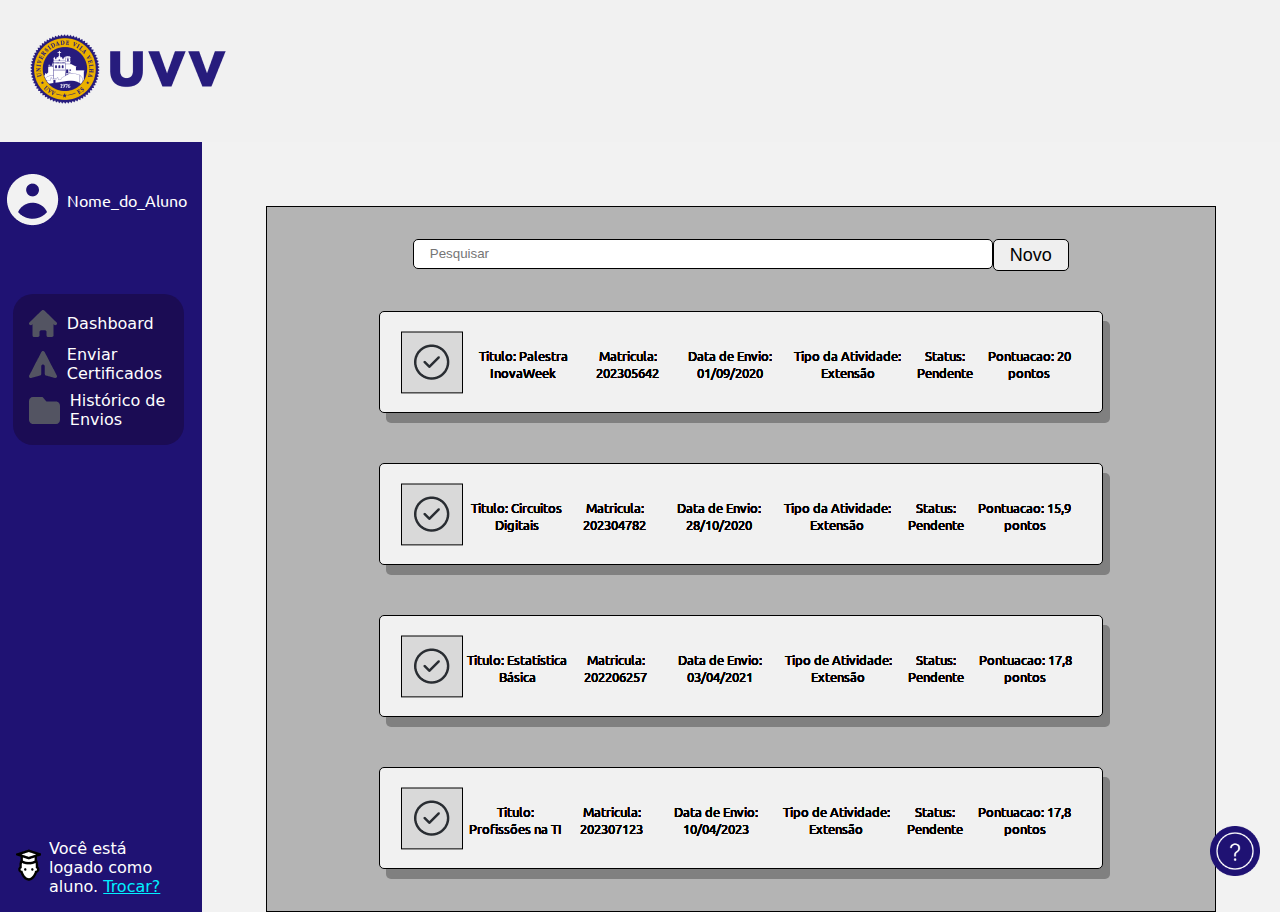
<file: index.html>
<!DOCTYPE html>
<html lang="pt-br">

<head>
    <meta charset="UTF-8">
    <meta http-equiv="X-UA-Compatible" content="IE=edge">
    <meta name="viewport" content="width=device-width, initial-scale=1.0">
    <title>Dashboard Alunos</title>
    <link rel="stylesheet" href="index.css">
</head>

<body>
    <!--Cabeçalho de Logo da UVV-->
    <header id="Cabecalho">
        <img src="logo_uvv.png" alt="LogoUVV" id="LogoUVV">
    </header>
    <main id="Mainline">

        <!--Menu lateral-->
        <nav id="BarraLateral">
            <!--Foto e nome do aluno-->
            <section id="Aluno">
                <img class="ImgFotoAluno" src="icone_aluno.png" alt="Foto_Aluno">
                <p>Nome_do_Aluno</p>
            </section>

            <!--Caixa de navegação-->
            <section id="Navegacao">
                <ul>
                    <li>
                        <img src="icone_casa.png" alt="icone_casa">
                        <a class="link_navegacao" href="visualizar-certificados.html">Dashboard</a>
                    </li>

                    <li>
                        <img src="icone_enviar.png" alt="icone_enviar">
                        <a class="link_navegacao" href="enviar-certificados.html">Enviar
                            Certificados</a>
                    </li>

                    <li>
                        <img src="icone_pasta.png" alt="icone_pasta">
                        <a class="link_navegacao" href="index.html">Histórico de Envios</a>
                    </li>

                </ul>
            </section>

            <footer>
                <img src="simbolo_de_aluno.png" alt="Icone aluno">
                <p>Você está logado como aluno. <a href="dashboard-coordenador.html" id="SairConta">Trocar?</a>
                </p>
            </footer>
        </nav>
        <!--Fim do menu lateral-->

        <section id="Conteudo">


            <div id="historico">
                <header>
                    <input id="barraPesquisa" type="text" placeholder="Pesquisar">
                    <button>Novo</button>
                </header>

            </div>

        </section>

    </main>
    <div class="icon-container">
        <img src="iconeajuda.png" alt="Ícone" class="static-icon">
    </div>

    <script src="index.js"></script>
</body>

</html>
</file>
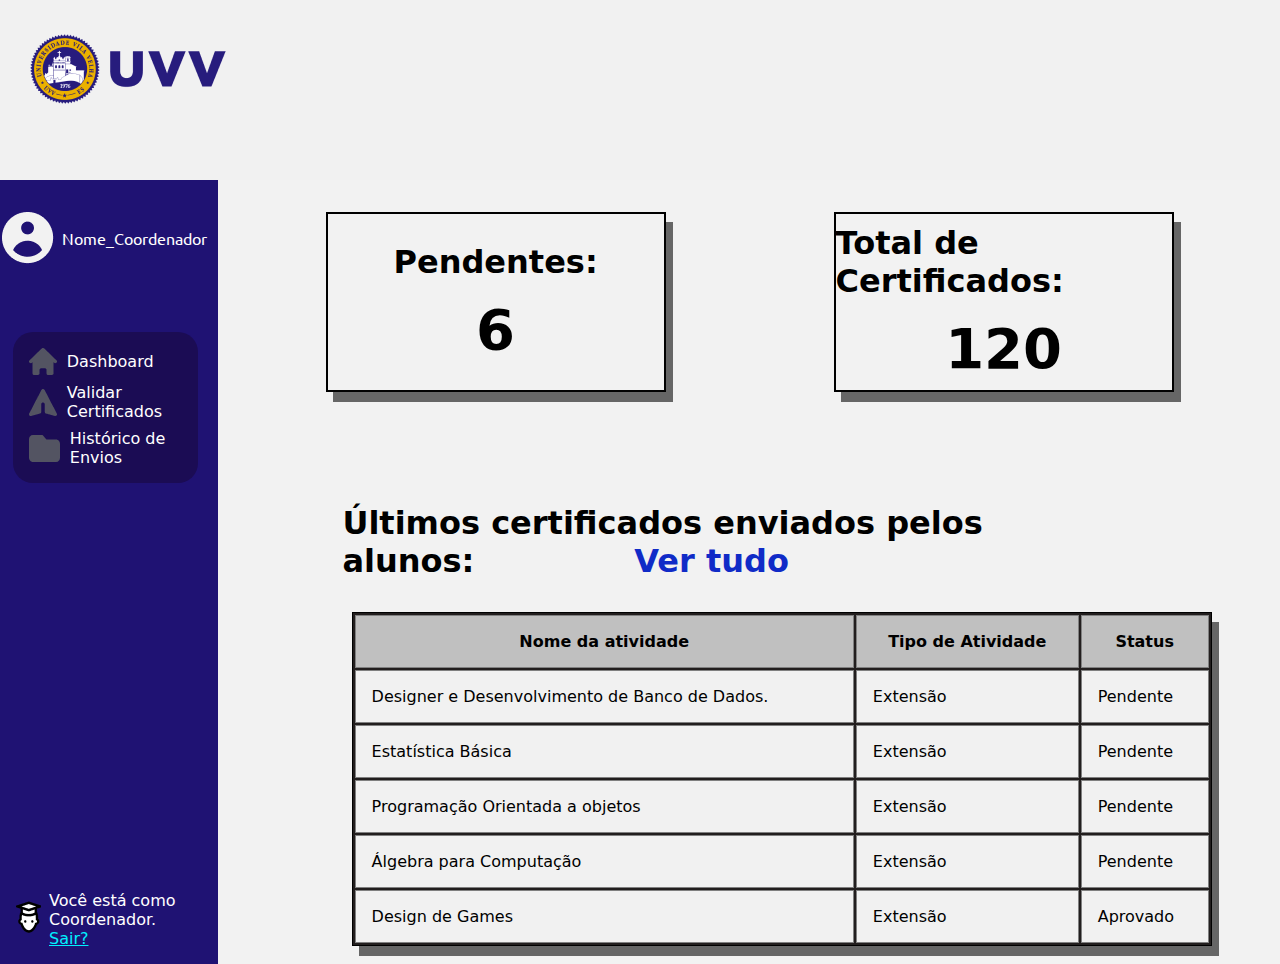
<file: dashboard-coordenador.html>
<!DOCTYPE html>
<html lang="pt-br">

<head>
    <link rel="stylesheet" href="dashboard-coordenador.css">
    <meta charset="UTF-8">
    <meta http-equiv="X-UA-Compatible" content="IE=edge">
    <meta name="viewport" content="width=device-width, initial-scale=1.0">
    <title>Dashboard/Coordenador</title>
</head>

<body>
    <!--Cabeçalho de Logo da UVV-->
    <header id="Cabecalho">
        <img src="logo_uvv.png" alt="LogoUVV" id="LogoUVV">
    </header>
    <main id="Mainline">

        <!--Menu lateral-->
        <nav id="BarraLateral">
            <!--Foto e nome do aluno-->
            <section id="Aluno">
                <img class="ImgFotoAluno" src="icone_aluno.png" alt="Foto_Coordenador">
                <p>Nome_Coordenador</p>
            </section>

            <!--Caixa de navegação-->
            <section id="Navegacao">
                <ul>
                    <li>
                        <img src="icone_casa.png" alt="icone_casa">
                        <a class="link_navegacao" href="dashboard-coordenador.html">Dashboard</a>
                    </li>

                    <li>
                        <img src="icone_enviar.png" alt="icone_enviar">
                        <a class="link_navegacao" href="validação-certificados.html">Validar
                            Certificados</a>
                    </li>

                    <li>
                        <img src="icone_pasta.png" alt="icone_pasta">
                        <a class="link_navegacao" href="histórico-envios-coordenador.html">Histórico de
                            Envios</a>

                </ul>
            </section>

            <footer>
                <img src="simbolo_de_aluno.png" alt="Icone aluno">
                <p>Você está como Coordenador. <a href="index.html" id="SairConta">Sair?</a></p>
            </footer>
        </nav>
        <!--Fim do menu lateral-->

        <section id="Conteudo">
            <section id="BlocosInfo">
                <div class="Bloco">
                    <h1 id="EstadoCertificadosMaior">Pendentes:</h1>
                    <h2>6</h2>
                </div>
                <div class="Bloco">
                    <h1 id="EstadoCertificados">Total de Certificados:</h1>
                    <h2>120</h2>
                </div>
            </section>
            <div id="DivisoriaUltimoCertificados">
                <h1 id="UltimosCertificados">Últimos certificados enviados pelos alunos:<span id="VerCertificados">Ver
                        tudo</span>
                </h1>
            </div>
            <div id="BlocoGeral">
                <table id="TabelaAtividades">
                    <tr>
                        <th>Nome da atividade</th>
                        <th>Tipo de Atividade</th>
                        <th>Status</th>
                    </tr>
                    <tr>
                        <td>Designer e Desenvolvimento de Banco de Dados.</td>
                        <td>Extensão</td>
                        <td>Pendente</td>
                    </tr>
                    <tr>
                        <td>Estatística Básica</td>
                        <td>Extensão</td>
                        <td>Pendente</td>
                    </tr>
                    <tr>
                        <td>Programação Orientada a objetos</td>
                        <td>Extensão</td>
                        <td>Pendente</td>
                    </tr>
                    <tr>
                        <td>Álgebra para Computação</td>
                        <td>Extensão</td>
                        <td>Pendente</td>
                    </tr>
                    <tr>
                        <td>Design de Games</td>
                        <td>Extensão</td>
                        <td>Aprovado</td>
                    </tr>
                </table>
            </div>
        </section>
    </main>
</body>

</html>
</file>
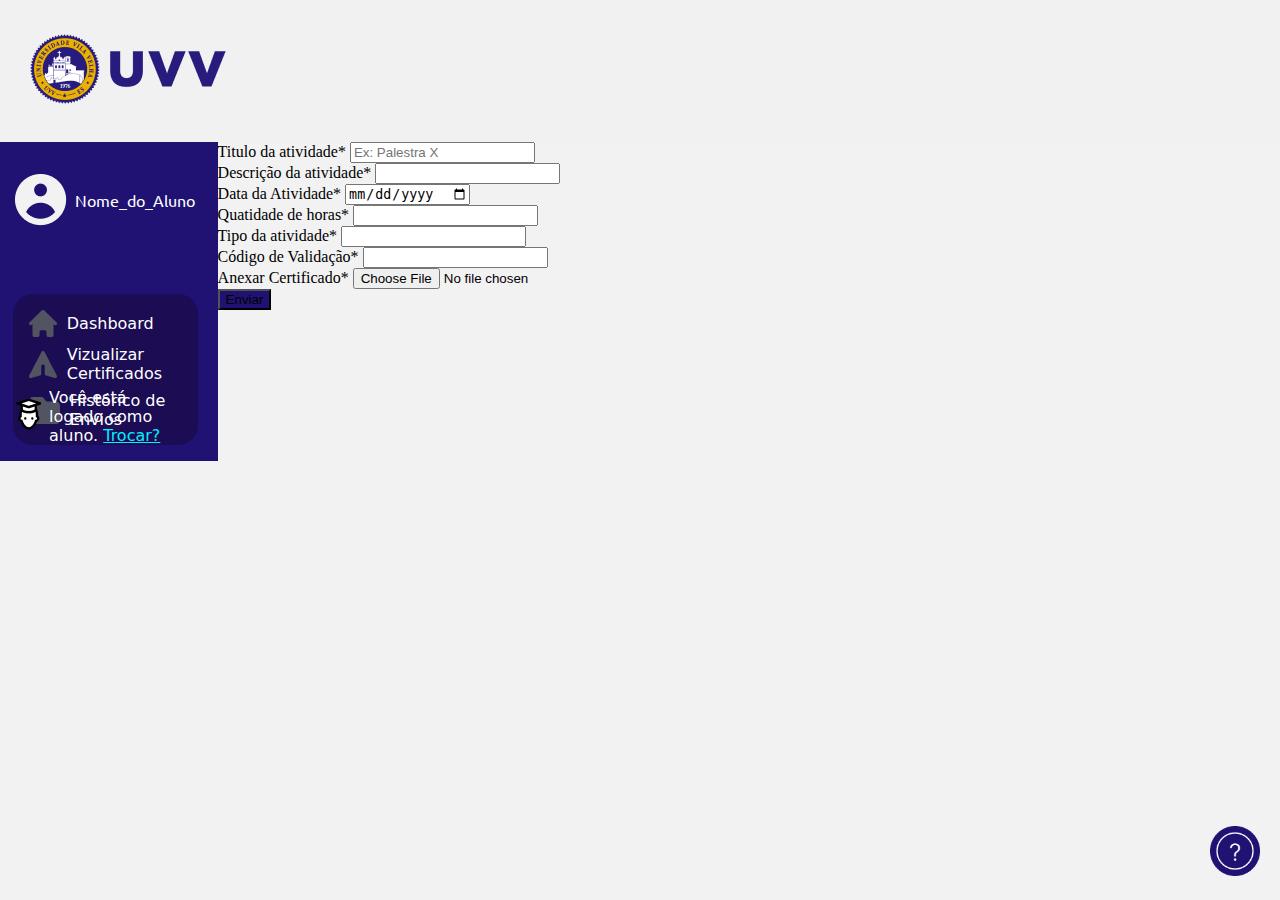
<file: enviar-certificados.html>
<!DOCTYPE html>
<html lang="pt-br">

<head>
    <meta charset="UTF-8">
    <meta http-equiv="X-UA-Compatible" content="IE=edge">
    <meta name="viewport" content="width=device-width, initial-scale=1.0">
    <link href="https://cdn.jsdelivr.net/npm/bootstrap@5.3.0/dist/css/bootstrap.min.css" rel="stylesheet"
        integrity="sha384-9ndCyUaIbzAi2FUVXJi0CjmCapSmO7SnpJef0486qhLnuZ2cdeRhO02iuK6FUUVM" crossorigin="anonymous">
    <link rel="stylesheet" href="enviar-certificados.css">
    <title>Enviar Certificados</title>
</head>

<body>
    <!DOCTYPE html>
    <html lang="pt-br">

    <body>
        <!--Cabeçalho de Logo da UVV-->
        <header id="Cabecalho">
            <img src="logo_uvv.png" alt="LogoUVV" id="LogoUVV">
        </header>
        <main id="Mainline">

            <!--Menu lateral-->
            <nav id="BarraLateral">
                <!--Foto e nome do aluno-->
                <section id="Aluno">
                    <img class="ImgFotoAluno" src="icone_aluno.png" alt="Foto_Aluno">
                    <p>Nome_do_Aluno</p>
                </section>

                <!--Caixa de navegação-->
                <section id="Navegacao">
                    <ul>
                        <li>
                            <img src="icone_casa.png" alt="icone_casa">
                            <a class="link_navegacao" href="visualizar-certificados.html">Dashboard</a>
                        </li>

                        <li>
                            <img src="icone_enviar.png" alt="icone_enviar">
                            <a class="link_navegacao" href="visualizar-certificados.html">Vizualizar
                                Certificados</a>
                        </li>

                        <li>
                            <img src="icone_pasta.png" alt="icone_pasta">
                            <a class="link_navegacao" href="index.html">Histórico de
                                Envios</a>
                        </li>

                    </ul>
                </section>

                <footer>
                    <img src="simbolo_de_aluno.png" alt="Icone aluno">
                    <p>Você está logado como aluno. <a href="dashboard-coordenador.html" id="SairConta">Trocar?</a>
                    </p>
                </footer>
            </nav>
            <!--Fim do menu lateral-->
            <section id="Conteudo">
                <section id="BlocosInfo">
                    <div class="Bloco"> </div>
                    <div class="Bloco"> </div>
                    <div class="Bloco"> </div>
                    <div class="Bloco"> </div>
                </section>
            </section>
            <form class="mx-auto p-2 shadow p-3 mb-5 bg-body-tertiary rounded w-50 p-3 "
                style="width: 500px; height: auto;" id="formId" name="form" method="POST" action="FormInputs.js">

                <div class=" mb-3" id="title">
                    <label for="inputTitle" class="form-label">Titulo da atividade*</label>
                    <input type="text" class="form-control" id="titleForm" aria-describedby="emailHelp"
                        placeholder="Ex: Palestra X" name="formInput">
                    <div id="emailHelp" class="form-text"></div>
                </div>

                <div class="mb-3" id="desc">
                    <label for="inputDesc" class="form-label">Descrição da atividade*</label>
                    <input type="text" class="form-control" id="descForm" name="formInput">
                </div>

                <div class="col-12" id="date">
                    <label for="inputAddress" class="form-label">Data da Atividade*</label>
                    <input type="date" class="form-control" id="dateForm" name="formInput">
                </div>

                <div class="col-md-6 mt-3" id="time">
                    <label for="inputCity" class="form-label">Quatidade de horas*</label>
                    <input type="number" class="form-control" id="timeForm" name="formInput">
                </div>

                <div class="col-md-4 mt-3" id="type">
                    <div class="mb-3">
                        <label for="inputType" class="form-label">Tipo da atividade*</label>
                        <input type="text" class="form-control" id="typeForm" name="formInput">
                    </div>
                </div>

                <div class="col-md-2 mt-3 mb-3" id="validation">
                    <label for="inputZip" class="form-label">Código de Validação*</label>
                    <input type="text" class="form-control" id="validationForm" name="formInput">
                </div>

                <div class="mb-3 w-50" id="file">
                    <label for="formFile" class="form-label">Anexar Certificado*</label>
                    <input class="form-control" type="file" id="fileForm" name="formInput">
                </div>

                <div id="submit">
                    <button type="submit" class="btn btn-primary border border-0 p-2 w-50 h-20 mt-5 mw-100"
                        style="background-color: #1F1273;" id="validationSubmit">Enviar</button>
                </div>
            </form>

            <script src=" https://cdn.jsdelivr.net/npm/bootstrap@5.3.0/dist/js/bootstrap.bundle.min.js"
                integrity="sha384-geWF76RCwLtnZ8qwWowPQNguL3RmwHVBC9FhGdlKrxdiJJigb/j/68SIy3Te4Bkz"
                crossorigin="anonymous">
                </script>
            <script src="enviar-certificados.js"></script>

            <div class="icon-container">
                <img src="iconeajuda.png" alt="Ícone" class="static-icon">
            </div>

    </body>

    </html>
</file>
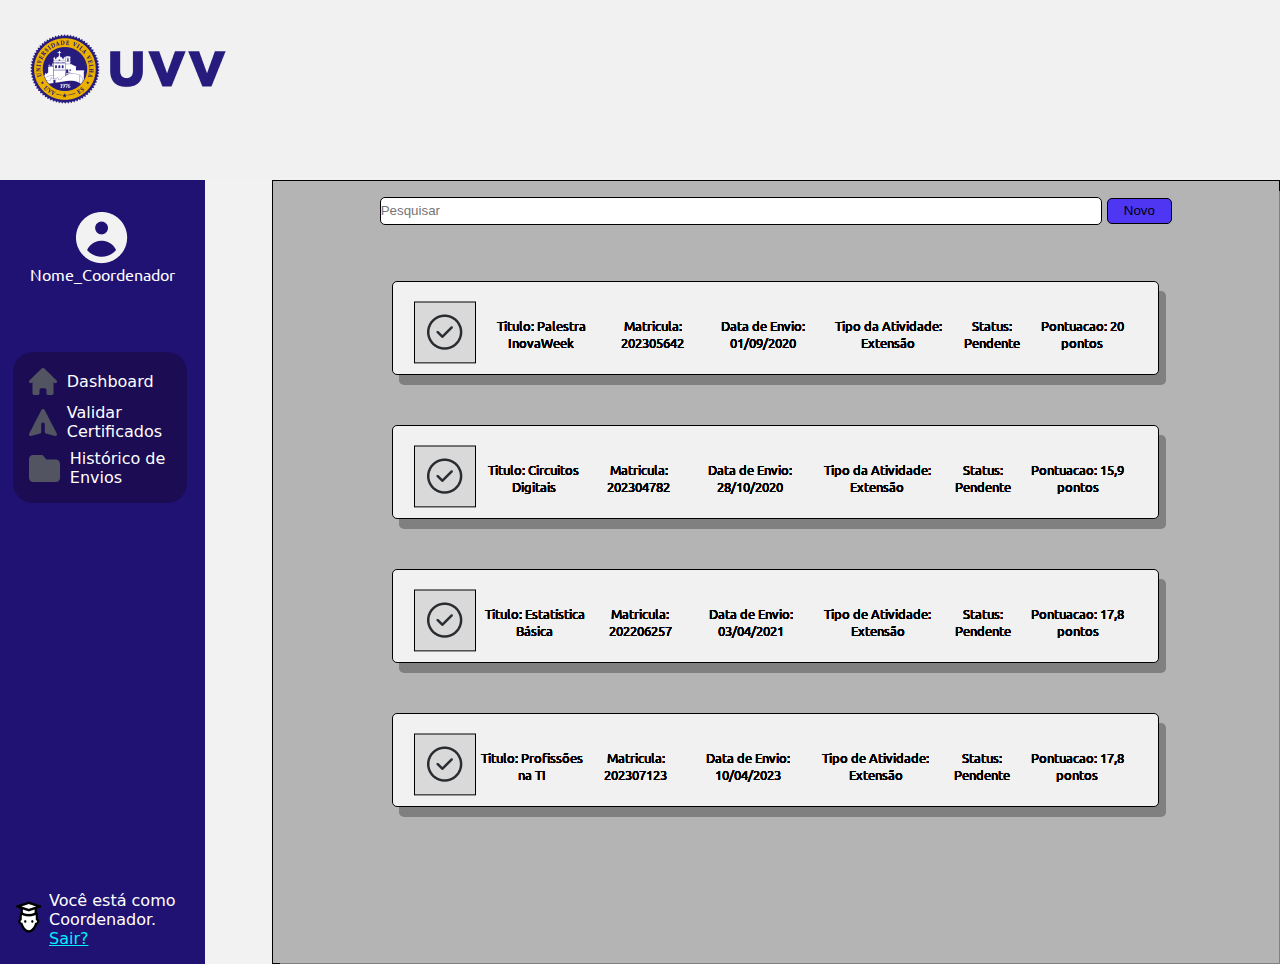
<file: histórico-envios-coordenador.html>
<!DOCTYPE html>
<html lang="pt-br">

<head>
    <meta charset="UTF-8">
    <meta http-equiv="X-UA-Compatible" content="IE=edge">
    <meta name="viewport" content="width=device-width, initial-scale=1.0">
    <title>Histórico Envios Coordenador</title>
    <link rel="stylesheet" href="histórico-envios-coordenador.css">
</head>

<body>
    <!--Cabeçalho de Logo da UVV-->
    <header id="Cabecalho">
        <img src="logo_uvv.png" alt="LogoUVV" id="LogoUVV">
    </header>
    <main id="Mainline">

        <!--Menu lateral-->
        <nav id="BarraLateral">
            <!--Foto e nome do aluno-->
            <section id="Aluno">
                <img class="ImgFotoAluno" src="icone_aluno.png" alt="Foto_Coordenador">
                <p>Nome_Coordenador</p>
            </section>

            <!--Caixa de navegação-->
            <section id="Navegacao">
                <ul>
                    <li>
                        <img src="icone_casa.png" alt="icone_casa">
                        <a class="link_navegacao" href="dashboard-coordenador.html">Dashboard</a>
                    </li>

                    <li>
                        <img src="icone_enviar.png" alt="icone_enviar">
                        <a class="link_navegacao" href="validação-certificados.html">Validar
                            Certificados</a>
                    </li>

                    <li>
                        <img src="icone_pasta.png" alt="icone_pasta">
                        <a class="link_navegacao" href="histórico-envios-coordenador.html">Histórico de
                            Envios</a>
                    </li>

                </ul>
            </section>

            <footer>
                <img src="simbolo_de_aluno.png" alt="Icone aluno">
                <p>Você está como Coordenador. <a href="index.html" id="SairConta">Sair?</a></p>
            </footer>
        </nav>
        <!--Fim do menu lateral-->

        <section id="Conteudo">
            <h1></h1>

            <div id="historico">
                <header>
                    <input id="barraPesquisa" type="text" placeholder="Pesquisar">
                    <button id="botaobarra">Novo</button>
                </header>
            </div>
        </section>

    </main>
    <script src="histórico-envios-coordenador.js"></script>
</body>

</html>
</file>
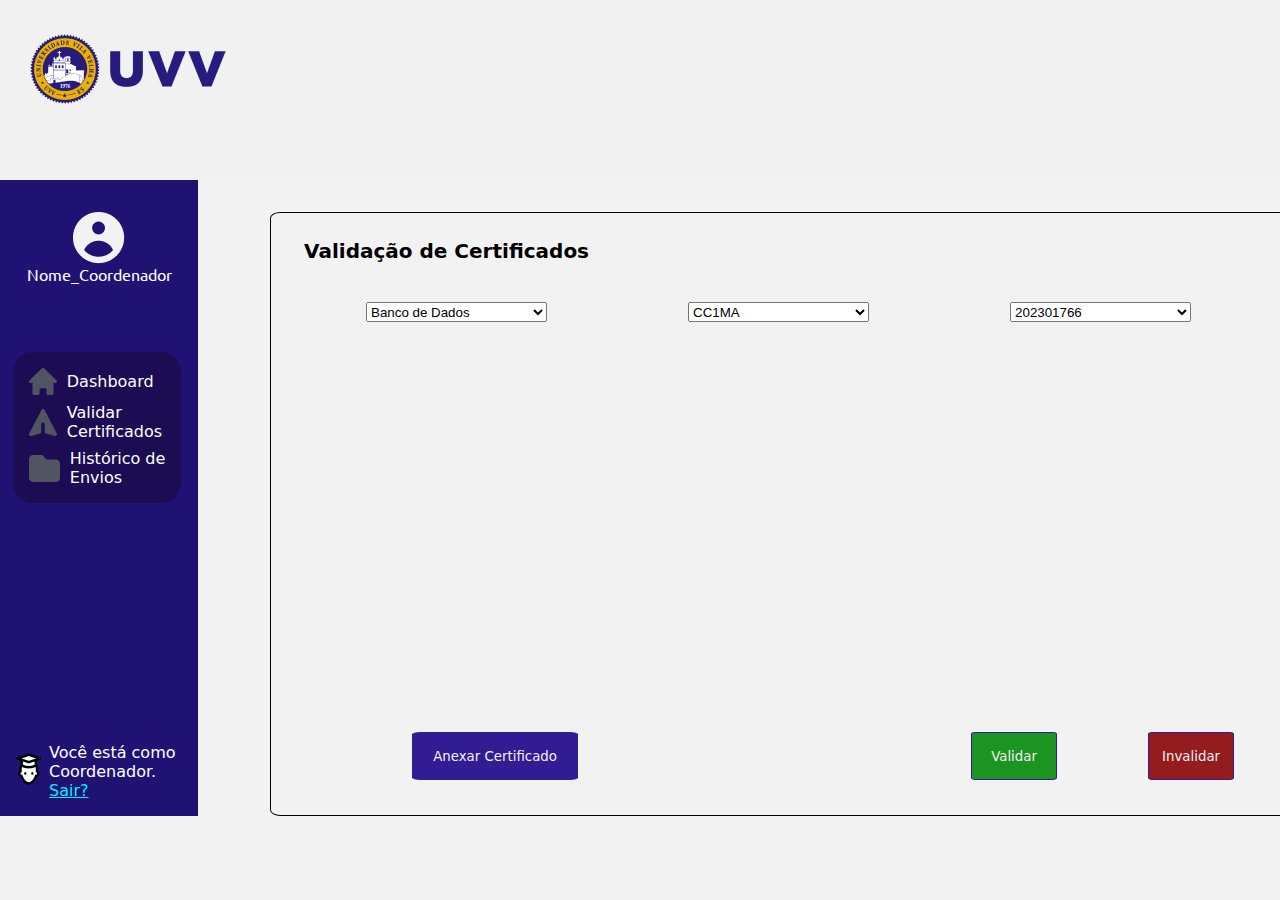
<file: validação-certificados.html>
<!DOCTYPE html>
<html lang="pt-br">

<head>
    <meta charset="UTF-8">
    <meta http-equiv="X-UA-Compatible" content="IE=edge">
    <meta name="viewport" content="width=device-width, initial-scale=1.0">
    <title>Validação Certificados</title>
    <link rel="stylesheet" href="validação-certificados.css">
</head>

<body>
    <header id="Cabecalho">
        <img src="logo_uvv.png" alt="LogoUVV" id="LogoUVV">
    </header>
    <main id="Mainline">
        <!--Menu lateral-->
        <nav id="BarraLateral">
            <!--Foto e nome do aluno-->
            <section id="Aluno">
                <img class="ImgFotoAluno" src="icone_aluno.png" alt="Foto_Aluno">
                <p>Nome_Coordenador</p>
            </section>

            <!--Caixa de navegação-->
            <section id="Navegacao">
                <ul>
                    <li>
                        <img src="icone_casa.png" alt="icone_casa">
                        <a class="link_navegacao" href="dashboard-coordenador.html">Dashboard</a>
                    </li>

                    <li>
                        <img src="icone_enviar.png" alt="icone_enviar">
                        <a class="link_navegacao" href="validação-certificados.html">Validar
                            Certificados</a>
                    </li>

                    <li>
                        <img src="icone_pasta.png" alt="icone_pasta">
                        <a class="link_navegacao" href="histórico-envios-coordenador.html">Histórico de
                            Envios</a>
                    </li>

                </ul>
            </section>

            <footer>
                <img src="simbolo_de_aluno.png" alt="Icone aluno">
                <p>Você está como Coordenador. <a href="index.html" id="SairConta">Sair?</a></p>
            </footer>
        </nav>
        <!--Fim do menu lateral-->
        <section id="Conteudo">
            <div class="BlocoGeral">
                <h1 id="Validar">Validação de Certificados</h1>
                <div>
                    <select name="Course" id="MenuSeleção"> Curso
                        <option value="DB">Banco de Dados</option>
                        <option value="CD">Circuitos Digitais</option>
                        <option value="EB">Estatística Básica</option>
                        <option value="PT">Profissões na TI</option>
                    </select>
                    <select name="Course" id="MenuSeleção"> Curso
                        <option value="MA">CC1MA</option>
                        <option value="MB">CC1MB</option>
                        <option value="MC">CC1MC</option>
                        <option value="MD">CC1MD</option>
                    </select>
                    <select name="Course" id="MenuSeleção"> Curso
                        <option value="2023">202301766</option>
                        <option value="2023">202302102</option>
                        <option value="2023">202304316</option>
                        <option value="2023">202305767</option>
                    </select>
                </div>

                <div class="Botoes">
                    <button id="BotaoAnexar">Anexar Certificado</button>
                    <button id="BotaoVerde">Validar</button>
                    <button id="BotaoVermelho">Invalidar</button>
                </div>
            </div>
        </section>
    </main>


</body>


</html>
</file>
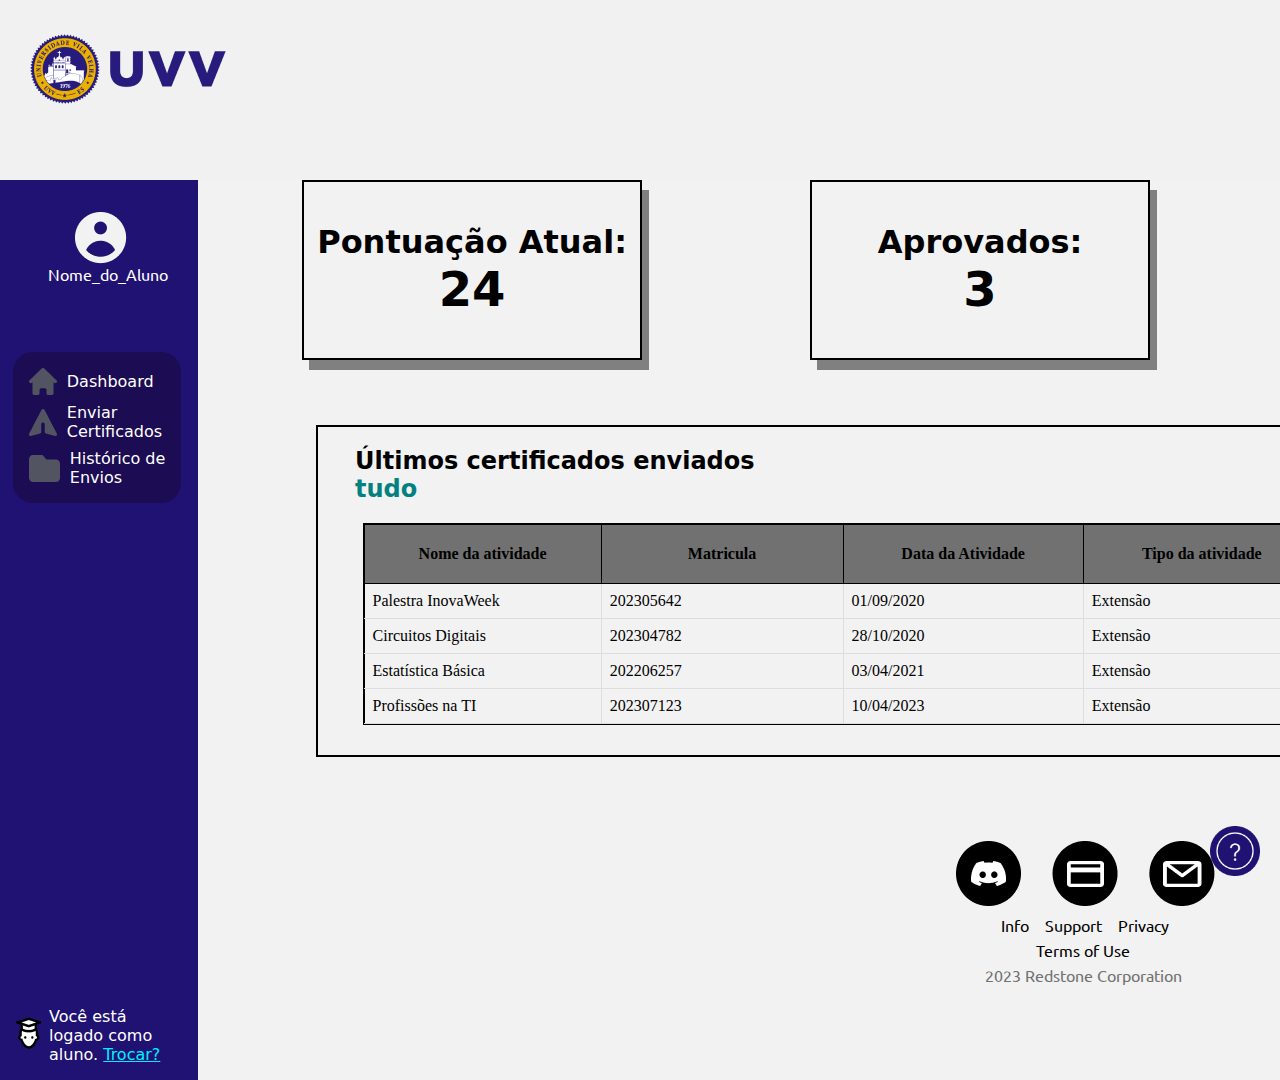
<file: visualizar-certificados.html>
<!DOCTYPE html>
<html lang="pt-br">

<head>
    <meta charset="UTF-8">
    <meta http-equiv="X-UA-Compatible" content="IE=edge">
    <meta name="viewport" content="width=device-width, initial-scale=1.0">
    <title>Vizualização de Certificados</title>
    <link rel="stylesheet" href="visualizar-certificados.css">
</head>

<body>
    <!--Cabeçalho de Logo da UVV-->
    <header id="Cabecalho">
        <img src="logo_uvv.png" alt="LogoUVV" id="LogoUVV">
    </header>
    <main id="Mainline">

        <!--Menu lateral-->
        <nav id="BarraLateral">
            <!--Foto e nome do aluno-->
            <section id="Aluno">
                <img class="ImgFotoAluno" src="icone_aluno.png" alt="Foto_Aluno">
                <p>Nome_do_Aluno</p>
            </section>

            <!--Caixa de navegação-->
            <section id="Navegacao">
                <ul>
                    <li>
                        <img src="icone_casa.png" alt="icone_casa">
                        <a class="link_navegacao" href="visualizar-certificados.html">Dashboard</a>
                    </li>

                    <li>
                        <img src="icone_enviar.png" alt="icone_enviar">
                        <a class="link_navegacao" href="enviar-certificados.html">Enviar Certificados</a>
                    </li>

                    <li>
                        <img src="icone_pasta.png" alt="icone_pasta">
                        <a class="link_navegacao" href="index.html">Histórico de Envios</a>
                    </li>

                </ul>
            </section>

            <footer>
                <img src="simbolo_de_aluno.png" alt="Icone aluno">
                <p>Você está logado como aluno. <a href="dashboard-coordenador.html" id="SairConta">Trocar?</a>
                </p>
            </footer>
        </nav>
        <!--Fim do menu lateral-->

        <section id="Conteudo">
            <section id="BlocosInfo">
                <div class="Bloco">
                    <h1 id="EstadoCertificadosMaior">Pontuação Atual:</h1>
                    <h2>24</h2>
                </div>
                <div class="Bloco">
                    <h1 id="EstadoCertificados">Aprovados:</h1>
                    <h2>3</h2>
                </div>
                <div class="Bloco">
                    <h1 id="EstadoCertificados">Pendentes:</h1>
                    <h2>1</h2>
                </div>
                <div class="Bloco">
                    <h1 id="EstadoCertificados">Reprovados:</h1>
                    <h2>2</h2>
                </div>
            </section>
            <div class="BlocoGeral">
                <h2 id="UltimosCertificados">Últimos certificados enviados<span id="VerCertificados"> <a
                            href="/Frontend/dashboard-alunos/alunos.html">Ver tudo</a></span></h2>
                <table class="tabelaCertificados" id="tabelaCertificados">
                    <tr id="tr">
                        <th>Nome da atividade</th>
                        <th>Matricula</th>
                        <th>Data da Atividade</th>
                        <th>Tipo da atividade</th>
                        <th>Status</th>
                        <th>Pontos</th>
                    </tr>
                </table>
            </div>
            <section id="Creditos">
                <div class="IconesClasse">
                    <img src="icone_discord.png" alt="discord" class="Icones">
                    <img src="icone_email.png" alt="email" class="Icones">
                    <img src="icone_mensagem.png" alt="mensagem" class="Icones">
                </div>
                <div class="LegendasSuporte">
                    <p id="Palavras_Info"> Info </p>
                    <p id="Palavras_Info"> Support </p>
                    <p id="Palavras_Info"> Privacy </p>
                </div>
                <div class="LegendasSuporte">
                    <p id="Palavras_Terms"> Terms of Use </p>
                </div>
                <div class="LegendasSuporte">
                    <p id="Palavras_Copyright"> 2023 Redstone Corporation </p>
                </div>
            </section>
            <div class="icon-container">
                <img src="iconeajuda.png" alt="Ícone" class="static-icon">
            </div>
        </section>
    </main>
    <script src="visualizar-certificados.js"></script>
</body>

</html>
</file>
<file: index.css>
/*Começo do CSS do Menu lateral*/
@import url('https://fonts.googleapis.com/css2?family=Ubuntu:wght@400;500;700&display=swap%27');
@import url('https://fonts.googleapis.com/css2?family=Roboto:wght@100&display=swap');

html,
body {
    margin: 0px;
    padding: 0px;
    background-color: #f2f2f2;
}

header#Cabecalho {
    background-color: #F1F1F1;
    width: 100%;
    height: 20%;
}

header#LogoUVV {
    width: 16rem;
    height: 8.6rem;
    margin-top: 0.18rem;
    margin-bottom: 0.18rem;
}

main#Mainline {
    display: flex;
    height: 100%;
    position: relative;
}

nav#BarraLateral {
    background-color: #1F1273;
    width: 17%;
    color: white;
    font-family: system-ui, -apple-system, BlinkMacSystemFont, 'Segoe UI', Roboto, Oxygen, Ubuntu, Cantarell, 'Open Sans', 'Helvetica Neue', sans-serif;
}

nav section#Aluno {
    display: flex;
    justify-content: center;
    align-items: center;
    text-align: center;
    margin-bottom: 4.25rem;
    display: flex;
    color: white;
    font-family: 'Ubuntu';
    flex-wrap: wrap;
    margin-top: 2rem;
}

nav section#Aluno p {
    flex-wrap: wrap;
    margin: 0.5rem;
    margin-top: 0;
    margin-bottom: 0;
}

nav section#Navegacao {
    flex-wrap: wrap;
    border-radius: 1.25rem;
    margin-left: 0.8rem;
    margin-right: 1.25rem;
    margin-bottom: 0;
    margin-top: 0;
    height: auto;
    width: 85%;
    background-color: #1B0C54;
}

nav section#Navegacao ul {
    font-family: system-ui, -apple-system, BlinkMacSystemFont, 'Segoe UI', Roboto, Oxygen, Ubuntu, Cantarell, 'Open Sans', 'Helvetica Neue', sans-serif;
    font-size: 1rem;
    list-style-type: none;
    padding: 0.5rem;
    width: 100%;
    height: 100%;
}

nav section#Navegacao ul li {
    display: flex;
    align-items: center;
    justify-content: left;
    margin: 0.5rem;
}

nav section#Navegacao ul li a {
    margin: 0;
    padding: 0;
    font-style: normal;
    color: white;
    text-decoration: none;
    margin-left: 10px;
}

nav section#Navegacao ul li a:hover {
    color: #614bee;
    text-shadow: 1px 1px;
}

nav footer {
    display: flex;
    justify-content: center;
    align-items: center;
    position: absolute;
    bottom: 0;
    width: 10rem;
    margin-left: 1rem;
}


nav footer img {
    object-fit: cover;
}

nav footer p {
    flex-wrap: wrap;
    margin-left: 0.5rem;
}

nav footer #SairConta {
    color: #00F0FF;
}

nav footer #SairConta:hover {
    cursor: pointer;
}

/*Fim do CSS lateral*/

main#Mainline section#Conteudo {
    border: 1px solid black;
    width: 80%;
    height: 100%;
    margin: 4rem;
    margin-bottom: 0;
    font-family: system-ui, -apple-system, BlinkMacSystemFont, 'Segoe UI', Roboto, Oxygen, Ubuntu, Cantarell, 'Open Sans', 'Helvetica Neue', sans-serif;
    background-color: #b4b4b4;
    padding: 2rem;
    padding-left: 0;
    padding-right: 0;
}

section#Conteudo {
    display: flex;
    align-items: center;
    justify-content: center;
}

section#Conteudo div {
    display: flex;
    flex-direction: column;
    justify-content: left;
    align-items: center;
    text-align: center;
    width: 100%;
    height: 100%;
    height: auto;
}

section#Conteudo div .certificado {
    box-shadow: 7px 10px gray;
}

section#Conteudo div header {
    display: flex;
    justify-content: space-between;
    margin: 4rem;
    margin-top: 0;
    margin-bottom: 0;
}

section#Conteudo div header input#barraPesquisa {
    width: 35rem;
    height: 1.6rem;
    border-radius: 5px;
    border: 1px solid black;
    padding-left: 1rem;
}

section#Conteudo div header button {
    font-size: large;
    height: 2rem;
    padding-left: 1rem;
    padding-right: 1rem;
    border-radius: 5px;
    border: 1px solid black;
}

section#Conteudo div header button:hover {
    background-color: #5b43fc;
    box-shadow: 1px 1px;
    cursor: pointer;
}

section#Conteudo div .certificado {
    width: 74%;
    height: 5rem;
    border: 1px solid black;
    margin-top: 40px;
    border-radius: 5px;
    background-color: #F1F1F1;
    align-items: baseline;
}

section#Conteudo div .certificado:hover {
    background-color: #777777;
    cursor: pointer;
}

section#Conteudo div img.caixas {
    padding-left: 11px;
}

section#Conteudo div#historico {
    position: relative;
}

.caixas {
    padding-top: 9px;
    padding-left: 11px;
}

.certificado {
    display: flex;
    position: relative;
    flex-direction: row;
    align-items: center;
    margin-bottom: 10px;
    font-size: small;

}

.certificado p {
    font-family: 'Ubuntu', sans-serif;
    position: absolute;
    display: flex;
    margin: 55px;
    color: #000;
    align-items: center;
    justify-content: space-between;
    left: 60px;
    margin: 15px;
    padding: 10px;
}

.certificado {
    border: 1px solid black;
    padding: 10px;
    margin-bottom: 10px;
}

.certificate-name {
    font-weight: bold;
    margin-bottom: 10px;
}

.certificate-info {
    padding-bottom: 5px;
}

hr {
    text-decoration: none;
    border: #f2f2f2;
}

.icon-container {
    position: fixed;
    bottom: 20px;
    right: 20px;
}

.static-icon {
    width: 50px;
    height: 50px;
}
</file>
<file: dashboard-coordenador.css>
/*Começo do CSS do Menu lateral*/
@import url('https://fonts.googleapis.com/css2?family=Ubuntu:wght@400;500;700&display=swap%27');
@import url('https://fonts.googleapis.com/css2?family=Roboto:wght@100&display=swap');

* {
    padding: 0;
    margin: 0;
}

html,
body {
    margin: 0px;
    padding: 0px;
    background-color: #f2f2f2;
    height: 100%;
}

header#Cabecalho {
    background-color: #F1F1F1;
    width: 100%;
    height: 20%;
}

header#LogoUVV {
    width: 16rem;
    height: 8.6rem;
    margin-top: 0.18rem;
    margin-bottom: 0.18rem;
}

main#Mainline {
    display: flex;
    height: 49rem;
    position: relative;
}

nav#BarraLateral {
    background-color: #1F1273;
    width: 17%;
    color: white;
    font-family: system-ui, -apple-system, BlinkMacSystemFont, 'Segoe UI', Roboto, Oxygen, Ubuntu, Cantarell, 'Open Sans', 'Helvetica Neue', sans-serif;
}

nav section#Aluno {
    display: flex;
    justify-content: center;
    align-items: center;
    text-align: center;
    margin-bottom: 4.25rem;
    display: flex;
    color: white;
    font-family: 'Ubuntu';
    flex-wrap: wrap;
    margin-top: 2rem;
}

nav section#Aluno p {
    flex-wrap: wrap;
    margin: 0.5rem;
    margin-top: 0;
    margin-bottom: 0;
}

nav section#Navegacao {
    flex-wrap: wrap;
    border-radius: 1.25rem;
    margin-left: 0.8rem;
    margin-right: 1.25rem;
    margin-bottom: 0;
    margin-top: 0;
    height: auto;
    width: 85%;
    background-color: #1B0C54;
}

nav section#Navegacao ul {
    font-family: system-ui, -apple-system, BlinkMacSystemFont, 'Segoe UI', Roboto, Oxygen, Ubuntu, Cantarell, 'Open Sans', 'Helvetica Neue', sans-serif;
    font-size: 1rem;
    list-style-type: none;
    padding: 0.5rem;
    width: 100%;
    height: 100%;
}

nav section#Navegacao ul li {
    display: flex;
    align-items: center;
    justify-content: left;
    margin: 0.5rem;
}

nav section#Navegacao ul li a {
    margin: 0;
    padding: 0;
    font-style: normal;
    color: white;
    text-decoration: none;
    margin-left: 10px;
}

nav section#Navegacao ul li a:hover {
    color: #614bee;
    text-shadow: 1px 1px;
}

nav footer {
    display: flex;
    justify-content: center;
    align-items: center;
    position: absolute;
    bottom: 0;
    width: 10rem;
    margin-left: 1rem;
    margin-bottom: 1rem;
}


nav footer img {
    object-fit: cover;
}

nav footer p {
    flex-wrap: wrap;
    margin-left: 0.5rem;
}

nav footer #SairConta {
    color: #00F0FF;
}

nav footer #SairConta:hover {
    cursor: pointer;
}

/*Fim do CSS lateral*/

section#Conteudo {
    display: flex;
    flex-direction: column;
    align-items: center;
    margin-top: 2rem;
    width: 80%;
}

/*INICIO Section BlocosInfo*/
section#Conteudo section#BlocosInfo {
    display: flex;
}

section#BlocosInfo div.Bloco {
    display: flex;
    flex-direction: column;
    justify-content: center;
    align-items: center;
    margin-left: 6.5rem;
    margin-right: 4rem;
    height: 11rem;
    width: 21rem;
    border: 2px solid black;
    font-family: system-ui, -apple-system, BlinkMacSystemFont, 'Segoe UI', Roboto, Oxygen, Ubuntu, Cantarell, 'Open Sans', 'Helvetica Neue', sans-serif;
    box-shadow: 7px 10px rgb(102, 102, 102);
}

section#BlocosInfo div.Bloco h1 {
    font-size: 2rem;
}

section#BlocosInfo div.Bloco h2 {
    font-size: 3.5rem;
    margin-top: 1rem;
}

/*FIM Section BlocosInfo*/

/*INICIO Div divisora de certificado*/
section#Conteudo div#DivisoriaUltimoCertificados {
    display: flex;
    justify-content: space-between;
    align-items: center;
    margin-top: 7rem;
    margin-bottom: 0;
}

div#DivisoriaUltimoCertificados h1#UltimosCertificados {
    font-family: system-ui, -apple-system, BlinkMacSystemFont, 'Segoe UI', Roboto, Oxygen, Ubuntu, Cantarell, 'Open Sans', 'Helvetica Neue', sans-serif;
    margin-left: 7.8rem;
}

div#DivisoriaUltimoCertificados h1#UltimosCertificados span#VerCertificados {
    color: #102bc7;
    margin-left: 10rem;
}

/*FIM Div divisora de certificado*/

/*INICIO div BlocoGeral*/
section#Conteudo div#BlocoGeral {
    margin-top: 2rem;
    margin-left: 6.5rem;
    height: 18rem;
    width: 53.75rem;
}

div#BlocoGeral table#TabelaAtividades {
    font-family: system-ui, -apple-system, BlinkMacSystemFont, 'Segoe UI', Roboto, Oxygen, Ubuntu, Cantarell, 'Open Sans', 'Helvetica Neue', sans-serif;
    background-color: rgb(34, 30, 30);
    align-items: center;
    justify-content: center;
    height: 18rem;
    width: 53.75rem;
    border: 1px solid black;
    box-shadow: 7px 10px rgb(102, 102, 102);
}

div#BlocoGeral table#TabelaAtividades tr th {
    background-color: #c0c0c0;
}

div#BlocoGeral table#TabelaAtividades th,
td {
    border-collapse: collapse;
    border: 1px solid rgb(128, 128, 128);
    padding: 1rem;
    background-color: #F1F1F1;
}

/*FIM div BlocoGeral*/

/*Fim section Conteudo*/
</file>
<file: enviar-certificados.css>
@import url('https://fonts.googleapis.com/css2?family=Ubuntu:wght@400;500;700&display=swap%27');

/*Começo do CSS do Menu lateral*/
@import url('https://fonts.googleapis.com/css2?family=Ubuntu:wght@400;500;700&display=swap%27');
@import url('https://fonts.googleapis.com/css2?family=Roboto:wght@100&display=swap');

html,
body {
    margin: 0px;
    padding: 0px;
    background-color: #f2f2f2;
}

header#Cabecalho {
    background-color: #F1F1F1;
    width: 100%;
    height: 20%;
}

header#LogoUVV {
    width: 16rem;
    height: 8.6rem;
    margin-top: 0.18rem;
    margin-bottom: 0.18rem;
}

main#Mainline {
    display: flex;
    height: 100%;
    position: relative;
}

nav#BarraLateral {
    background-color: #1F1273;
    width: 17%;
    color: white;
    font-family: system-ui, -apple-system, BlinkMacSystemFont, 'Segoe UI', Roboto, Oxygen, Ubuntu, Cantarell, 'Open Sans', 'Helvetica Neue', sans-serif;

}

nav section#Aluno {
    display: flex;
    justify-content: center;
    align-items: center;
    text-align: center;
    margin-bottom: 4.25rem;
    display: flex;
    color: white;
    font-family: 'Ubuntu';
    flex-wrap: wrap;
    margin-top: 2rem;
}

nav section#Aluno p {
    flex-wrap: wrap;
    margin: 0.5rem;
    margin-top: 0;
    margin-bottom: 0;
}

nav section#Navegacao {
    flex-wrap: wrap;
    border-radius: 1.25rem;
    margin-left: 0.8rem;
    margin-right: 1.25rem;
    margin-bottom: 0;
    margin-top: 0;
    height: auto;
    width: 85%;
    background-color: #1B0C54;
}

nav section#Navegacao ul {
    font-family: system-ui, -apple-system, BlinkMacSystemFont, 'Segoe UI', Roboto, Oxygen, Ubuntu, Cantarell, 'Open Sans', 'Helvetica Neue', sans-serif;
    font-size: 1rem;
    list-style-type: none;
    padding: 0.5rem;
    width: 100%;
    height: 100%;
}

nav section#Navegacao ul li {
    display: flex;
    align-items: center;
    justify-content: left;
    margin: 0.5rem;
}

nav section#Navegacao ul li a {
    margin: 0;
    padding: 0;
    font-style: normal;
    color: white;
    text-decoration: none;
    margin-left: 10px;
}

nav section#Navegacao ul li a:hover {
    color: #614bee;
    text-shadow: 1px 1px;
}

nav footer {
    display: flex;
    justify-content: center;
    align-items: center;
    position: absolute;
    bottom: 0;
    width: 10rem;
    margin-left: 1rem;
}


nav footer img {
    object-fit: cover;
}

nav footer p {
    flex-wrap: wrap;
    margin-left: 0.5rem;
}

nav footer #SairConta {
    color: #00F0FF;
}

nav footer #SairConta:hover {
    cursor: pointer;
}

/*Fim do CSS lateral*/

.icon-container {
    position: fixed;
    bottom: 20px;
    right: 20px;
}

.static-icon {
    width: 50px;
    height: 50px;
}
</file>
<file: histórico-envios-coordenador.css>
/*Começo do CSS do Menu lateral*/
@import url('https://fonts.googleapis.com/css2?family=Ubuntu:wght@400;500;700&display=swap%27');
@import url('https://fonts.googleapis.com/css2?family=Roboto:wght@100&display=swap');

* {
    padding: 0;
    margin: 0;
}

html,
body {
    margin: 0px;
    padding: 0px;
    background-color: #f2f2f2;
    height: 100%;
}

header#Cabecalho {
    background-color: #F1F1F1;
    width: 100%;
    height: 20%;
}

header#LogoUVV {
    width: 16rem;
    height: 8.6rem;
    margin-top: 0.18rem;
    margin-bottom: 0.18rem;
}

main#Mainline {
    display: flex;
    height: 49rem;
    position: relative;
}

nav#BarraLateral {
    background-color: #1F1273;
    width: 17%;
    color: white;
    font-family: system-ui, -apple-system, BlinkMacSystemFont, 'Segoe UI', Roboto, Oxygen, Ubuntu, Cantarell, 'Open Sans', 'Helvetica Neue', sans-serif;
}

nav section#Aluno {
    display: flex;
    justify-content: center;
    align-items: center;
    text-align: center;
    margin-bottom: 4.25rem;
    display: flex;
    color: white;
    font-family: 'Ubuntu';
    flex-wrap: wrap;
    margin-top: 2rem;
}

nav section#Aluno p {
    flex-wrap: wrap;
    margin: 0.5rem;
    margin-top: 0;
    margin-bottom: 0;
}

nav section#Navegacao {
    flex-wrap: wrap;
    border-radius: 1.25rem;
    margin-left: 0.8rem;
    margin-right: 1.25rem;
    margin-bottom: 0;
    margin-top: 0;
    height: auto;
    width: 85%;
    background-color: #1B0C54;
}

nav section#Navegacao ul {
    font-family: system-ui, -apple-system, BlinkMacSystemFont, 'Segoe UI', Roboto, Oxygen, Ubuntu, Cantarell, 'Open Sans', 'Helvetica Neue', sans-serif;
    font-size: 1rem;
    list-style-type: none;
    padding: 0.5rem;
    width: 100%;
    height: 100%;
}

nav section#Navegacao ul li {
    display: flex;
    align-items: center;
    justify-content: left;
    margin: 0.5rem;
}

nav section#Navegacao ul li a {
    margin: 0;
    padding: 0;
    font-style: normal;
    color: white;
    text-decoration: none;
    margin-left: 10px;
}

nav section#Navegacao ul li a:hover {
    color: #614bee;
    text-shadow: 1px 1px;
}

nav footer {
    display: flex;
    justify-content: center;
    align-items: center;
    position: absolute;
    bottom: 0;
    width: 10rem;
    margin-left: 1rem;
    margin-bottom: 1rem;
}


nav footer img {
    object-fit: cover;
}

nav footer p {
    flex-wrap: wrap;
    margin-left: 0.5rem;
}

nav footer #SairConta {
    color: #00F0FF;
}

nav footer #SairConta:hover {
    cursor: pointer;
}

/*Fim do CSS lateral*/
main#Mainline section#Conteudo {
    border: 1px solid black;
    width: 1070px;
    height: 798px;
    height: auto;
    margin-left: 67px;
    font-family: system-ui, -apple-system, BlinkMacSystemFont, 'Segoe UI', Roboto, Oxygen, Ubuntu, Cantarell, 'Open Sans', 'Helvetica Neue', sans-serif;
    background-color: #b4b4b4;
}

section#Conteudo div {
    display: flex;
    flex-direction: column;
    justify-content: left;
    align-items: center;
    text-align: center;
    width: 100%;
    height: 100%;
    box-shadow: 7px 10px gray;
}

section#Conteudo div header {
    margin: 1rem;
}

section#Conteudo div header input#barraPesquisa {
    width: 45rem;
    height: 1.6rem;
    border-radius: 5px;
    border: 1px solid black;
}


section#Conteudo div header button {
    height: 1.6rem;
    padding-left: 1rem;
    padding-right: 1rem;
    border-radius: 5px;
    border: 1px solid black;
    background-color: #4f36f3;
}

section#Conteudo div header button:hover {
    box-shadow: 2px 2px gray;
    cursor: pointer;
}

section#Conteudo div .certificado {
    width: 74%;
    height: 5rem;
    height: auto;
    border: 1px solid black;
    margin-top: 40px;
    border-radius: 5px;
    background-color: #F1F1F1;
    align-items: baseline;
}

section#Conteudo div .certificado:hover {
    background-color: rgb(179, 179, 179);
    cursor: pointer;
}

#historico {
    position: relative;
}

.caixas {
    padding-top: 9px;
    padding-left: 11px;
}

.certificado {
    display: flex;
    position: relative;
    flex-direction: row;
    align-items: center;
    margin-bottom: 10px;
    font-size: small;

}

.certificado p {
    font-family: 'Ubuntu', sans-serif;
    position: absolute;
    display: flex;
    margin: 55px;
    color: #000;
    align-items: center;
    justify-content: space-between;
    left: 60px;
    margin: 15px;
    padding: 10px;
}

.certificado {
    border: 1px solid black;
    padding: 10px;
    margin-bottom: 10px;
}

.certificate-name {
    font-weight: bold;
    margin-bottom: 10px;
}

.certificate-info {
    padding-bottom: 5px;
}

hr {
    text-decoration: none;
    border: #f2f2f2;
}
</file>
<file: validação-certificados.css>
/*Começo do CSS do Menu lateral*/
@import url('https://fonts.googleapis.com/css2?family=Ubuntu:wght@400;500;700&display=swap%27');
@import url('https://fonts.googleapis.com/css2?family=Roboto:wght@100&display=swap');

html,
body {
    margin: 0px;
    padding: 0px;
    background-color: #f2f2f2;
    height: 100%
}

header#Cabecalho {
    background-color: #F1F1F1;
    width: 100%;
    height: 20%;
}

header#LogoUVV {
    width: 16rem;
    height: 8.6rem;
    margin-top: 0.18rem;
    margin-bottom: 0.18rem;
}

main#Mainline {
    display: flex;
    position: relative;
}

nav#BarraLateral {
    background-color: #1F1273;
    width: 17%;
    color: white;
    font-family: system-ui, -apple-system, BlinkMacSystemFont, 'Segoe UI', Roboto, Oxygen, Ubuntu, Cantarell, 'Open Sans', 'Helvetica Neue', sans-serif;
}

nav section#Aluno {
    display: flex;
    justify-content: center;
    align-items: center;
    text-align: center;
    margin-bottom: 4.25rem;
    display: flex;
    color: white;
    font-family: 'Ubuntu';
    flex-wrap: wrap;
    margin-top: 2rem;
}

nav section#Aluno p {
    flex-wrap: wrap;
    margin: 0.5rem;
    margin-top: 0;
    margin-bottom: 0;
}

nav section#Navegacao {
    flex-wrap: wrap;
    border-radius: 1.25rem;
    margin-left: 0.8rem;
    margin-right: 1.25rem;
    margin-bottom: 0;
    margin-top: 0;
    height: auto;
    width: 85%;
    background-color: #1B0C54;
}

nav section#Navegacao ul {
    font-family: system-ui, -apple-system, BlinkMacSystemFont, 'Segoe UI', Roboto, Oxygen, Ubuntu, Cantarell, 'Open Sans', 'Helvetica Neue', sans-serif;
    font-size: 1rem;
    list-style-type: none;
    padding: 0.5rem;
    width: 100%;
    height: 100%;
}

nav section#Navegacao ul li {
    display: flex;
    align-items: center;
    justify-content: left;
    margin: 0.5rem;
}

nav section#Navegacao ul li a {
    margin: 0;
    padding: 0;
    font-style: normal;
    color: white;
    text-decoration: none;
    margin-left: 10px;
}

nav section#Navegacao ul li a:hover {
    color: #614bee;
    text-shadow: 1px 1px;
}

nav footer {
    display: flex;
    justify-content: center;
    align-items: center;
    position: absolute;
    bottom: 0;
    width: 10rem;
    margin-left: 1rem;
}


nav footer img {
    object-fit: cover;
}

nav footer p {
    flex-wrap: wrap;
    margin-left: 0.5rem;
}

nav footer #SairConta {
    color: #00F0FF;
}

nav footer #SairConta:hover {
    cursor: pointer;
}

/*Fim do CSS lateral*/

section#Conteudo {
    height: 100%;
}

#Validar {
    font-family: system-ui, -apple-system, BlinkMacSystemFont, 'Segoe UI', Roboto, Oxygen, Ubuntu, Cantarell, 'Open Sans', 'Helvetica Neue', sans-serif;
    font-size: 20px;
    margin-top: 26px;
    margin-left: 33px;
}

#MenuSeleção {
    margin-top: 26px;
    margin-left: 95px;
    margin-right: 42px;
    width: 181px;
    height: 20px;
}

#BotaoAnexar {
    font-family: system-ui, -apple-system, BlinkMacSystemFont, 'Segoe UI', Roboto, Oxygen, Ubuntu, Cantarell, 'Open Sans', 'Helvetica Neue', sans-serif;
    margin-left: 141px;
    width: 166px;
    height: 48px;
    color: #f2f2f2;
    background-color: #311C94;
    border-radius: 5%;
    border: none;
}

#BotaoVerde {
    font-family: system-ui, -apple-system, BlinkMacSystemFont, 'Segoe UI', Roboto, Oxygen, Ubuntu, Cantarell, 'Open Sans', 'Helvetica Neue', sans-serif;
    margin-left: 389px;
    width: 86px;
    height: 48px;
    color: #f2f2f2;
    background-color: #1C9421;
    border-radius: 5%;
    border: none;
    border: 1px solid #311C94;
}

#BotaoVerde:hover {
    background-color: #136616;
}

#BotaoVermelho {
    font-family: system-ui, -apple-system, BlinkMacSystemFont, 'Segoe UI', Roboto, Oxygen, Ubuntu, Cantarell, 'Open Sans', 'Helvetica Neue', sans-serif;
    margin-left: 87px;
    width: 86px;
    height: 48px;
    color: #f2f2f2;
    background-color: #941C1C;
    border-radius: 5%;
    border: none;
    border: 1px solid #311C94;
}

#BotaoVermelho:hover {
    background-color: #5c1212;
}

.Botoes {
    margin-top: 410px;
}

.BlocoGeral {
    margin-top: 2rem;
    margin-left: 72px;
    height: 602px;
    width: 1042px;
    border: 0.5px solid black;
    border-radius: 1%;
}
</file>
<file: visualizar-certificados.css>
/*Começo do CSS do Menu lateral*/
@import url('https://fonts.googleapis.com/css2?family=Ubuntu:wght@400;500;700&display=swap%27');
@import url('https://fonts.googleapis.com/css2?family=Roboto:wght@100&display=swap');

html,
body {
    margin: 0px;
    padding: 0px;
    background-color: #f2f2f2;
    height: 100%;
}

header#Cabecalho {
    background-color: #F1F1F1;
    width: 100%;
    height: 20%;
}

header#LogoUVV {
    width: 16rem;
    height: 8.6rem;
    margin-top: 0.18rem;
    margin-bottom: 0.18rem;
}

main#Mainline {
    display: flex;
    height: 100%;
    position: relative;
}

nav#BarraLateral {
    background-color: #1F1273;
    width: 17%;
    color: white;
    font-family: system-ui, -apple-system, BlinkMacSystemFont, 'Segoe UI', Roboto, Oxygen, Ubuntu, Cantarell, 'Open Sans', 'Helvetica Neue', sans-serif;
}

nav section#Aluno {
    display: flex;
    justify-content: center;
    align-items: center;
    text-align: center;
    margin-bottom: 4.25rem;
    display: flex;
    color: white;
    font-family: 'Ubuntu';
    flex-wrap: wrap;
    margin-top: 2rem;
}

nav section#Aluno p {
    flex-wrap: wrap;
    margin: 0.5rem;
    margin-top: 0;
    margin-bottom: 0;
}

nav section#Navegacao {
    flex-wrap: wrap;
    border-radius: 1.25rem;
    margin-left: 0.8rem;
    margin-right: 1.25rem;
    margin-bottom: 0;
    margin-top: 0;
    height: auto;
    width: 85%;
    background-color: #1B0C54;
}

nav section#Navegacao ul {
    font-family: system-ui, -apple-system, BlinkMacSystemFont, 'Segoe UI', Roboto, Oxygen, Ubuntu, Cantarell, 'Open Sans', 'Helvetica Neue', sans-serif;
    font-size: 1rem;
    list-style-type: none;
    padding: 0.5rem;
    width: 100%;
    height: 100%;
}

nav section#Navegacao ul li {
    display: flex;
    align-items: center;
    justify-content: left;
    margin: 0.5rem;
}

nav section#Navegacao ul li a {
    margin: 0;
    padding: 0;
    font-style: normal;
    color: white;
    text-decoration: none;
    margin-left: 10px;
}

nav section#Navegacao ul li a:hover {
    color: #614bee;
    text-shadow: 1px 1px;
}

nav footer {
    display: flex;
    justify-content: center;
    align-items: center;
    position: absolute;
    bottom: 0;
    width: 10rem;
    margin-left: 1rem;
}


nav footer img {
    object-fit: cover;
}

nav footer p {
    flex-wrap: wrap;
    margin-left: 0.5rem;
}

nav footer #SairConta {
    color: #00F0FF;
}

nav footer #SairConta:hover {
    cursor: pointer;
}

/*Fim do CSS lateral*/

/*INICIO Section BlocosInfo*/
section#Conteudo section#BlocosInfo {
    display: flex;
}

section#BlocosInfo div.Bloco {
    display: flex;
    flex-direction: column;
    justify-content: center;
    align-items: center;
    margin-left: 6.5rem;
    margin-right: 4rem;
    height: 11rem;
    width: 21rem;
    border: 2px solid black;
    font-family: system-ui, -apple-system, BlinkMacSystemFont, 'Segoe UI', Roboto, Oxygen, Ubuntu, Cantarell, 'Open Sans', 'Helvetica Neue', sans-serif;
    box-shadow: 7px 10px gray;
}

section#BlocosInfo div.Bloco h1 {
    font-size: 2rem;
    margin: 0;
}

section#BlocosInfo div.Bloco h2 {
    font-size: 3rem;
    margin: 0;
    padding: 0;
}

/*FIM Section BlocosInfo*/

#Creditos {
    margin-top: 84px;
    margin-left: 757px;
}

#Aluno {
    margin-left: 17px;
    margin-bottom: 68px;
    display: flex;
    flex-direction: row;
    color: white;
    font-family: 'Ubuntu';
}

#Palavras_Info {
    margin-left: 16px;
    margin-top: 0px;
    margin-bottom: 0px;
    font-family: 'Ubuntu';
}

#Palavras_Terms {
    margin-left: 51px;
    margin-top: 0px;
    margin-bottom: 0px;
    font-family: 'Ubuntu';
}

#Palavras_Copyright {
    margin-top: 0px;
    margin-bottom: 0px;
    font-family: 'Ubuntu';
    color: #717171;
}

#UltimosCertificados {
    font-family: system-ui, -apple-system, BlinkMacSystemFont, 'Segoe UI', Roboto, Oxygen, Ubuntu, Cantarell, 'Open Sans', 'Helvetica Neue', sans-serif;
    margin-left: 37px;
}

#VerCertificados {
    font-family: system-ui, -apple-system, BlinkMacSystemFont, 'Segoe UI', Roboto, Oxygen, Ubuntu, Cantarell, 'Open Sans', 'Helvetica Neue', sans-serif;
    margin-left: 951px;
    color: #038181;
}

#VerCertificados>a {
    text-decoration: none;
    color: #038181;
}

#VerCertificados>a:hover {
    color: #74c0c0;
}

.LegendasSuporte {
    display: flex;
    flex-direction: row;
    font-family: 'Ubuntu';
    align-items: center;
    margin-left: 30px;
    margin-bottom: 0px;
    margin-top: 5px;
}

.BlocoGeral {
    position: relative;
    margin-top: 65px;
    margin-left: 118px;
    height: auto;
    width: 1489px;
    border: 2px solid black;
}

.BlocoGeral>.tabelaCertificados tr th {
    padding: 20px;
    margin: auto;
    border-left: 1px solid black;
    border-collapse: collapse;
    width: 300px;
}

.BlocoGeral>.tabelaCertificados th td {
    padding: 20px;
    margin: auto;
    border-left: 1px solid black;
    border-collapse: collapse;

}

table,
th,
td {
    border: 1px solid black;
    border-collapse: collapse;
    width: 1400px;
}

.BlocoGeral>.tabelaCertificados tr td {
    border-left: 1px solid black;
    border-collapse: collapse;
}

table {
    display: block;
    border: 1px solid black;
    margin: auto;
    margin-left: auto;
    height: auto;
    margin-bottom: 30px;
}

thead {
    top: 0;
    background-color: #f2f2f2;
}

th {
    background-color: #717171;

}

td {
    border: 1px solid #ddd;
    background-color: #f2f2f2;
    padding: 8px;
    text-align: left;


}

tbody tr:nth-child(even) {
    background-color: #f9f9f9;
}


.Icones {
    padding-right: 27px;
}

.ImgFotoAluno {
    margin-right: 13px;
}

.IconeNavegarIcones {
    padding-top: 12px;
    padding-left: 10px;
    display: flex;
    align-items: center;
}

.IconeNavegarPalavras {
    margin-left: 5px;
    margin-top: 0px;
    margin-bottom: 0px;
    font-family: system-ui, -apple-system, BlinkMacSystemFont, 'Segoe UI', Roboto, Oxygen, Ubuntu, Cantarell, 'Open Sans', 'Helvetica Neue', sans-serif;
    color: white;
    font-size: 13px;
}

.IconesClasse {
    margin: 1px;
}

.IconeAluno {
    padding-top: 583px;
    padding-left: 5px;
    display: flex;
    align-items: center;
    height: 40px;
    width: 25px;
}

.icon-container {
    position: fixed;
    bottom: 20px;
    right: 20px;
}

.static-icon {
    width: 50px;
    height: 50px;
}
</file>
